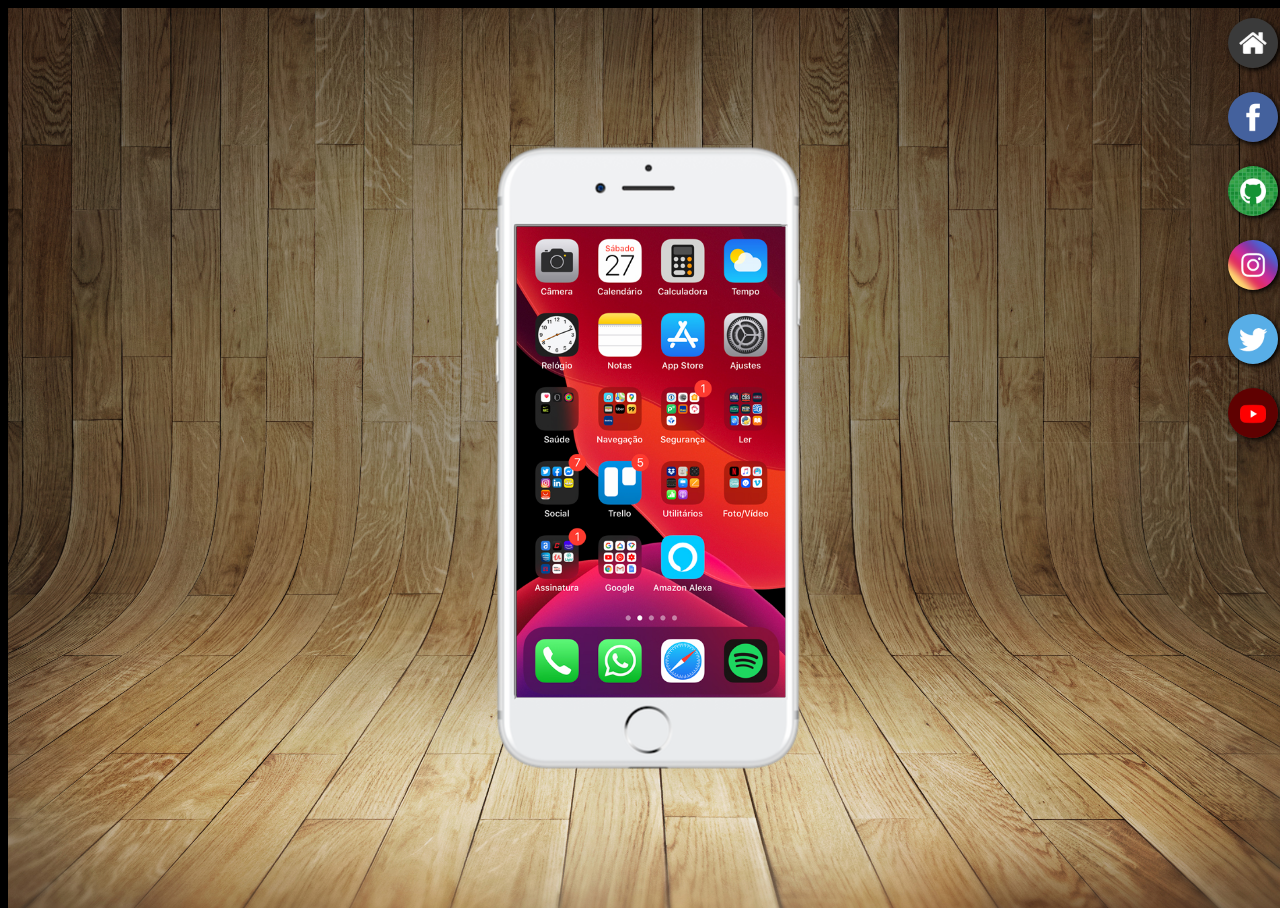
<file: index.html>
<!DOCTYPE html>
<html lang="en">
<head>
    <meta charset="UTF-8">
    <meta name="viewport" content="width=device-width, initial-scale=1.0">
    <link rel="stylesheet" href="estiloscss/style.css">
    <title>Projecto Redes Sociais</title>
</head>
<body>
    <main>
        <section id="telefone">
            <iframe src="home.html" name="tela" id="tela"></iframe>
        </section>
        <section id="redes-sociais">
            <a href="" target="tela"><img src="imagens/logo-home--.jpg" alt="home"></a> <br>
            <a href="" target="tela"><img src="imagens/logo-facebook--.jpg" alt="facebook"></a> <br>
            <a href="" target="tela"><img src="imagens/logo-github--.jpg" alt="github"></a> <br>
            <a href="" target="tela"><img src="imagens/logo-instagram--.jpg" alt="Instagram"></a> <br>
            <a href="" target="tela"><img src="imagens/logo-twitter--.jpg" alt="twirrer"></a> <br>
            <a href="" target="tela"><img src="imagens/logo-youtube--.jpg" alt="Youtube"></a> <br>
        </section>
    </main>
</body>
</html>
</file>
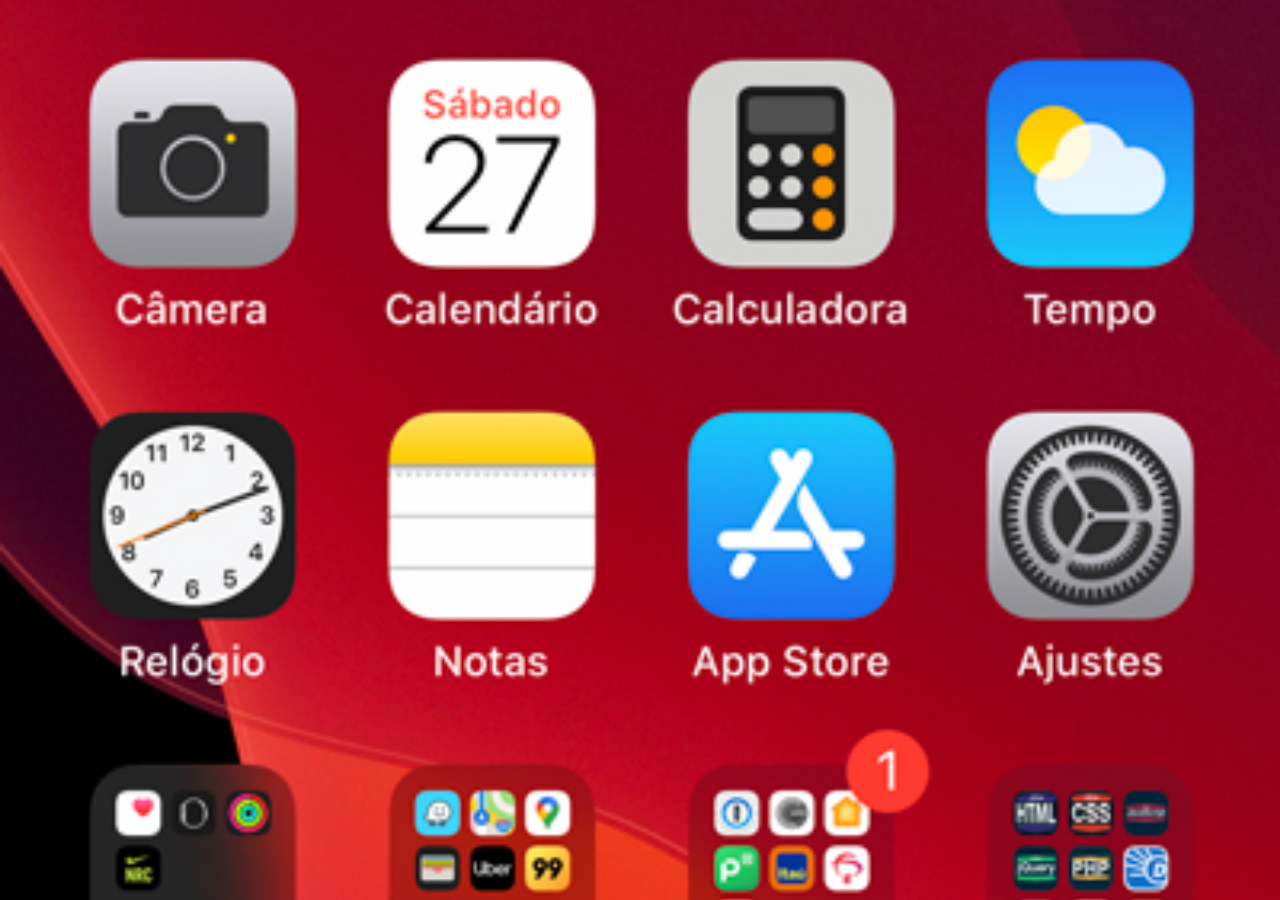
<file: home.html>
<!DOCTYPE html>
<html lang="en">
<head>
    <meta charset="UTF-8">
    <meta name="viewport" content="width=device-width, initial-scale=1.0">
    <title>Home</title>
</head>
<style>
    *{
        margin: 0px;
        padding: 0px;
    }
    body{
        width: 100vw;
        height: 100vh;
        background: black url(./imagens/tela-home.jpg) no-repeat top center;
        background-size: cover;
    }
</style>
<body>
    
</body>
</html>
</file>
<file: estiloscss/style.css>
@charset "UTF-8"

*{
    margin: 0px;
    padding: opx;
    font-family: Arial, Helvetica, sans-serif;
}
html, body{
    height: 100vh;
    width: 100vw;
    background-color: black;
    background-attachment: fixed;
}
body{
    background: url('../imagens/fundo-madeira.jpg') no-repeat top center;
    background-size: cover;
    background-attachment: fixed;

}

main{
    position: relative;
    height: 100vh;
}

section#telefone{
    position: absolute;
    top: 50%;
    left: 50%;
    transform: translate(-50%, -50%);

    height: 627px;
    width: 311px;
    background: url('../imagens/frame-iphone.png') no-repeat;
}

iframe#tela{
    position: relative;
    top: 80px;
    left: 22px;
    width: 269px;
    height: 471px;
}
section#redes-sociais{
    text-align: right;
}

section#redes-sociais img {
    width: 50px;
    margin: 10px;
    border-radius: 50%;
    box-shadow: 2px 2px 5px black;
    box-sizing: border-box;
}

section#redes-sociais img:hover{
    border: 2px solid white;
    transform: translate(-3px, -3px);
    transition: trasform .3s, border .5s;
    box-shadow: 5px 5px 10px rgb(160, 153, 57);
}
</file>
